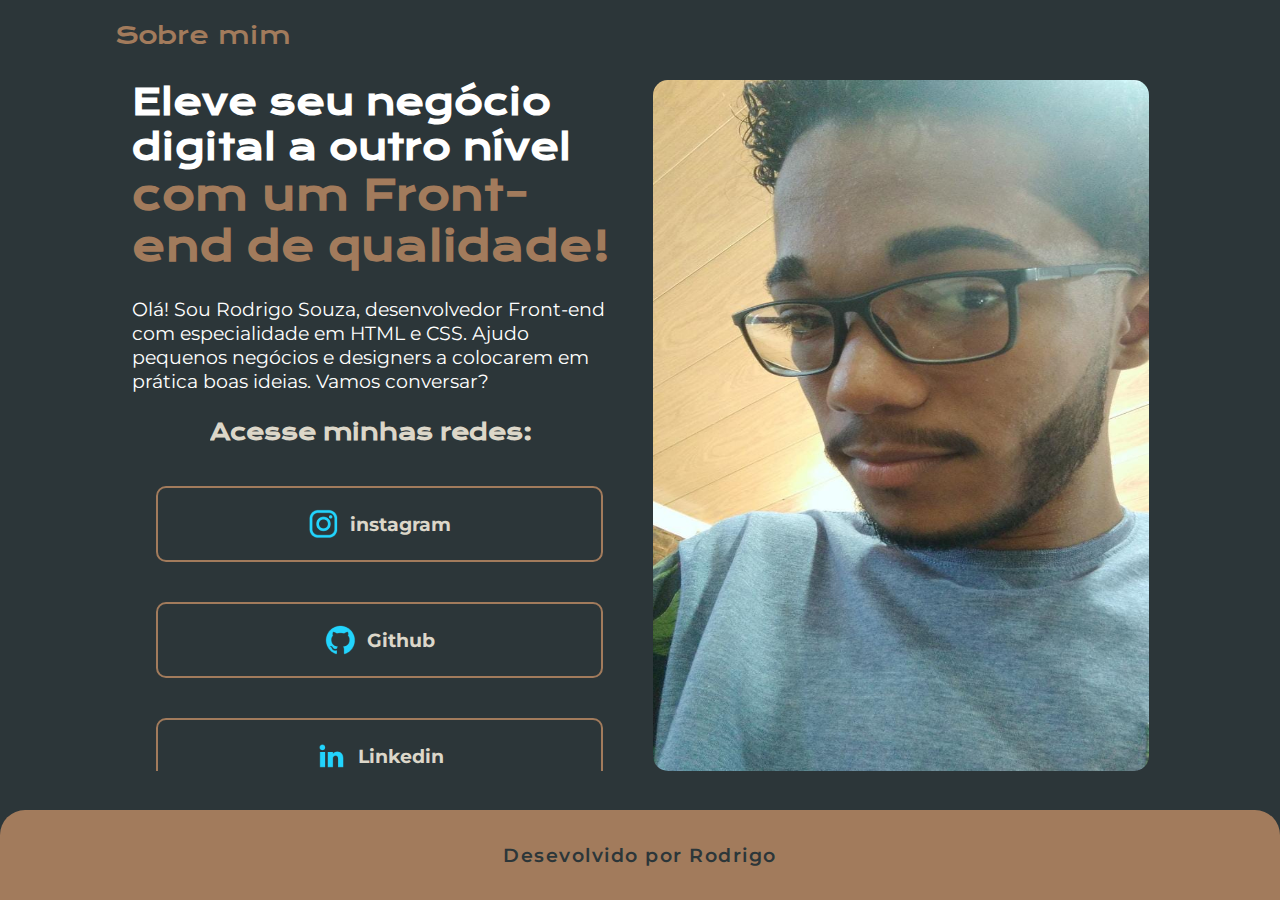
<file: index.html>
<!DOCTYPE html>
<html lang="pt-br">

<head>
    <meta charset="UTF-8">
    <meta name="viewport" content="width=device-width, initial-scale=1.0">
    <title>Portifólio</title>
    <link rel="stylesheet" href="assets/reset.css">
    <link rel="stylesheet" href="assets/style.css">
</head>

<body>
    <header><a href="about.html">Sobre mim</a></header>
    <main>
        <div class="perfil">
            <img src="assets/img/img.jpg" alt="Perfil">
        </div>

        <div class="todo">
            <div class="texto">
                <h1>Eleve seu negócio digital a outro nível <span>com um
                        Front-end de qualidade!</span>
                </h1>
                <p>Olá! Sou Rodrigo Souza, desenvolvedor Front-end com especialidade em HTML
                    e CSS. Ajudo pequenos negócios e designers a colocarem em prática boas ideias. Vamos conversar?
                </p>
            </div>

            <div class="redes">
                <h3>Acesse minhas redes:</h3>
                <div class="icons">
                    <img src="assets/img/instagram.png" alt="">
                    <a href="https://instagram.com/rodrigosouzabrs" target="_blank">instagram</a>
                </div>
                <div class="icons">
                    <img src="assets/img/github.png" alt="">
                    <a href="https://github.com/Rodrigo0e" target="_blank">Github</a>
                </div>
                <div class="icons">
                    <img src="assets/img/linkedin.png" alt="">
                    <a href="https://linkedin.com/in/Rodrigo Barros Souza" target="_blank">Linkedin</a>
                </div>
            </div>
        </div>
    </main>
    <footer>
        <p>Desevolvido por Rodrigo</p>
    </footer>
</body>

</html>
</file>
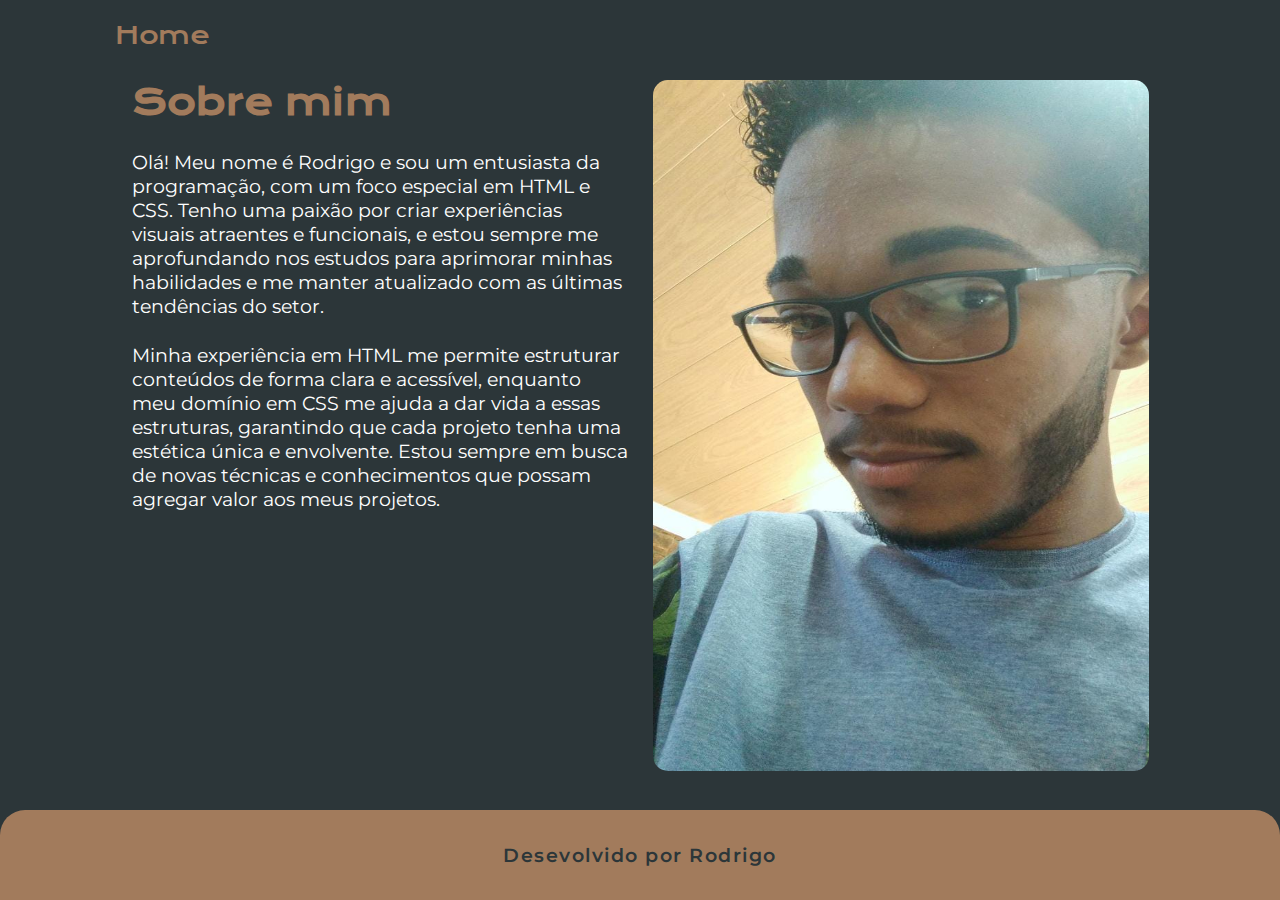
<file: about.html>
<!DOCTYPE html>
<html lang="pt-br">

<head>
    <meta charset="UTF-8">
    <meta name="viewport" content="width=device-width, initial-scale=1.0">
    <title>Sobre mim</title>
    <link rel="stylesheet" href="assets/reset.css">
    <link rel="stylesheet" href="assets/style.css">
</head>

<body>
    <header>
        <a href="index.html">Home</a>
    </header>
    <main>
        <div class="perfil">
            <img src="assets/img/img.jpg" alt="Perfil">
        </div>

        <div class="texto sobre">
            <h1>Sobre mim</h1>
            <p>Olá! Meu nome é Rodrigo e sou um entusiasta da programação, com um foco especial em HTML e CSS. Tenho uma
                paixão por criar experiências visuais atraentes e funcionais, e estou sempre me aprofundando nos estudos
                para aprimorar minhas habilidades e me manter atualizado com as últimas tendências do setor.
            </p>
            <p>Minha experiência em HTML me permite estruturar conteúdos de forma clara e acessível, enquanto meu
                domínio em CSS me ajuda a dar vida a essas estruturas, garantindo que cada projeto tenha uma estética
                única e envolvente. Estou sempre em busca de novas técnicas e conhecimentos que possam agregar valor aos
                meus projetos.</p>

        </div>
    </main>
    <footer>
        <p>Desevolvido por Rodrigo</p>
    </footer>
</body>

</html>
</file>
<file: assets/style.css>
@import url(/assets/reset.css);

body {
    background-color: var(--cor-primaria);
}

header {
    position: sticky;
    top: 0;
    background-color: var(--cor-primaria);
    font-family: var(--fonte-primaria);
    padding: 25px;
    display: flex;
    height: 70px;
    align-items: center;

}

header a {
    color: var(--cor-terciaria);
    font-weight: 500;
    font-size: 1.1rem;
    text-decoration: none;
    transition: 0.6s;
}

header a:hover {
    color: #f5d1b4;
    cursor: pointer;
}

main {
    padding: 10px 20px;
}

.perfil {
    display: flex;
    justify-content: center;
}

.perfil img {
    width: 90%;
    height: 400px;
    border-radius: 15px;
    margin-bottom: 35px;
}

.texto {
    font-family: var(--fonte-primaria);
    color: #ffffff;
    font-size: 1.1rem;
}

span {
    color: var(--cor-terciaria);
    font-size: 2.5rem;
}

h3 {
    width: 17ch;
    text-wrap: nowrap;
    overflow: hidden;
    animation: letter-animation 2.5s steps(35) infinite alternate-reverse;
}

.sobre h1 {
    color: var(--cor-terciaria);
}

@keyframes letter-animation {
    from {
        width: 0ch;
    }
}

.texto p {
    margin: 25px 0;
    font-family: var(--fonte-secundaria);
    font-size: 1.2rem;
}

.redes {
    display: flex;
    align-items: center;
    flex-direction: column;
    gap: 15px;
}

.icons {
    display: flex;
    align-items: center;
    justify-content: center;
    border: 2px solid var(--cor-terciaria);
    padding: 20px 15px;
    gap: 10px;
    width: 90%;
    border-radius: 10px;
    transition: 0.6s;
    margin-top: 25px;
}

.icons:hover {
    background-color: var(--cor-terciaria);
    border: 2px solid var(--cor-secundaria);
    cursor: pointer;
    transform: scale(1.1);
}

.icons:hover a {
    color: var(--cor-primaria);
}

.redes h3 {
    color: var(--cor-secundaria);
    font-size: 1.4rem;
    font-family: var(--fonte-primaria);
}

.icons a {
    color: var(--cor-secundaria);
    font-family: var(--fonte-secundaria);
    text-decoration: none;
    font-size: 1.2rem;
    font-weight: 700;
    transition: 0.6s;
}

footer {
    margin-top: 25px;
    height: 100px;
    background-color: var(--cor-terciaria);
    display: flex;
    align-items: center;
    justify-content: center;
    color: var(--cor-primaria);
    font-size: 1.2rem;
    font-weight: 600;
    letter-spacing: 1.5px;
    font-family: var(--fonte-secundaria);
    border-radius: 25px 25px 0px 0px;
}

@media screen and (min-width: 700px) {
    body {
        height: 100vh;
        overflow: hidden;
    }

    header {
        padding: 0 0 0 115px;
        background-color: transparent;
    }

    header a {
        font-size: 1.5rem;
    }

    main {
        display: flex;
        justify-content: center;
        gap: 25px;
        height: 79%;
    }

    .perfil {
        order: 1;
        width: 40%;
    }

    .perfil img {
        width: 100%;
        height: 100%;
    }

    .todo {
        display: flex;
        flex-direction: column;
        width: 40%;
        height: 100%;
        overflow: hidden scroll;
        scrollbar-width: none;
    }

    footer {
        height: 10%;
        position: absolute;
        bottom: 0;
        left: 0;
        right: 0;
    }

    .sobre {
        width: 40%;
    }


}
</file>
